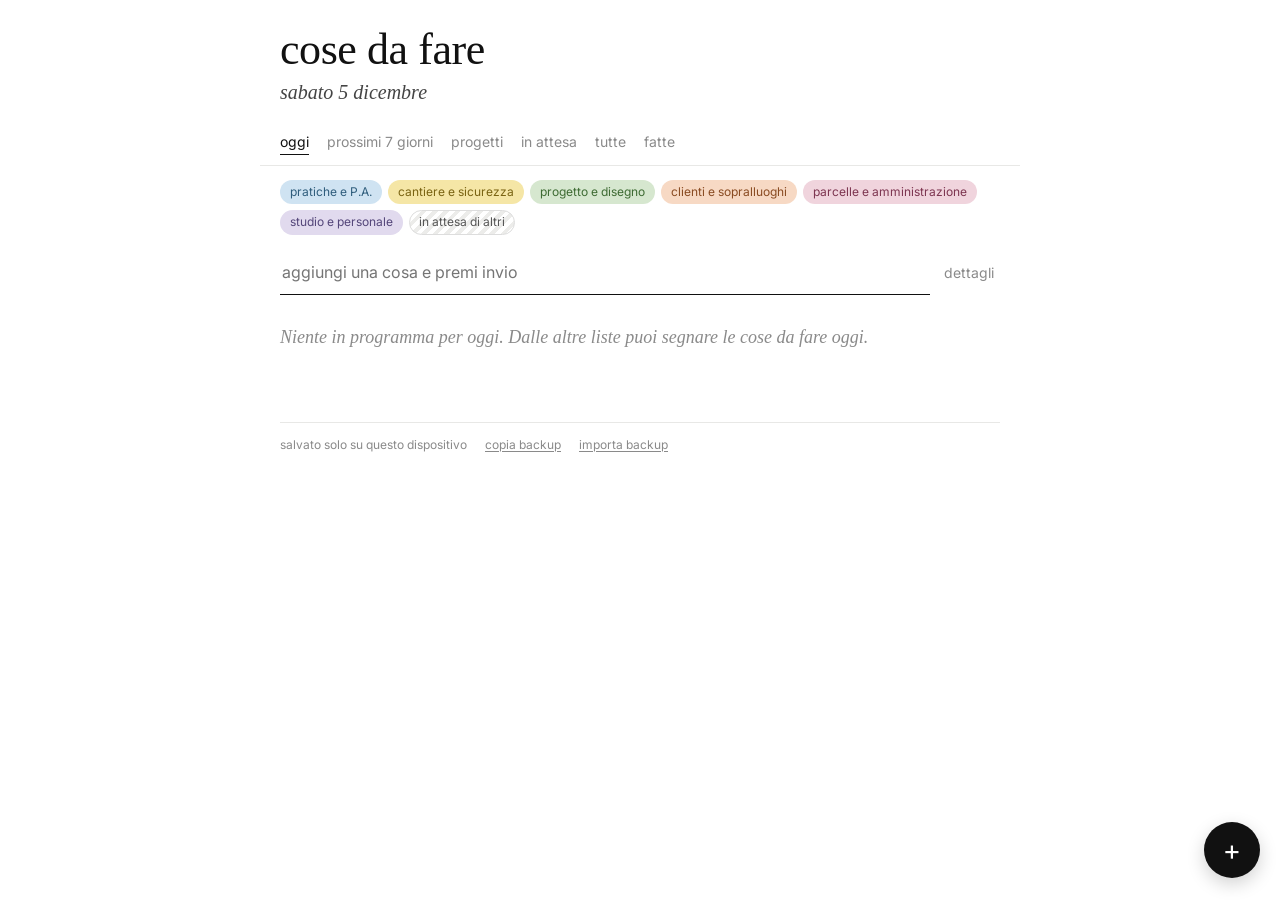
<file: extra/cose-da-fare.html>
<!DOCTYPE html>
<html lang="it">
<head>
<meta charset="utf-8">
<meta name="viewport" content="width=device-width, initial-scale=1, viewport-fit=cover">
<title>cose da fare</title>
<link rel="preconnect" href="https://fonts.googleapis.com">
<link rel="preconnect" href="https://fonts.gstatic.com" crossorigin>
<link href="https://fonts.googleapis.com/css2?family=Inter:wght@400;500;600&display=swap" rel="stylesheet">
<style>
:root{
  --ink:#111; --mute:#8a8a8a; --line:#e8e8e6; --bg:#fff; --soft:#f7f7f5;
  --c-pa:#CFE3F2;   --c-pa-ink:#2F5D7C;
  --c-can:#F5E6A6;  --c-can-ink:#7A6312;
  --c-prog:#D6E7CF; --c-prog-ink:#3E6B33;
  --c-cli:#F7D9C4;  --c-cli-ink:#8A4B22;
  --c-amm:#F0D4DD;  --c-amm-ink:#7D3550;
  --c-stu:#E1DAEE;  --c-stu-ink:#54467A;
  --late:#B3261E;
  --serif:"Times New Roman",Times,serif;
  --sans:Inter,system-ui,-apple-system,"Segoe UI",Roboto,sans-serif;
}
*{box-sizing:border-box}
html,body{margin:0;background:var(--bg);color:var(--ink)}
body{font-family:var(--sans);font-size:15px;line-height:1.4;-webkit-font-smoothing:antialiased;
  padding:env(safe-area-inset-top) env(safe-area-inset-right) env(safe-area-inset-bottom) env(safe-area-inset-left)}
button{font:inherit;color:inherit;background:none;border:0;padding:0;cursor:pointer}
input,select,textarea{font:inherit;color:inherit}
.wrap{max-width:760px;margin:0 auto;padding:28px 20px 120px}
header h1{font-family:var(--serif);font-weight:400;font-size:44px;line-height:1;margin:0;letter-spacing:-.01em}
header .day{font-family:var(--serif);font-style:italic;font-size:20px;color:#444;margin-top:6px}
nav.tabs{display:flex;gap:18px;overflow-x:auto;margin:26px -20px 0;padding:0 20px 10px;border-bottom:1px solid var(--line);scrollbar-width:none}
nav.tabs::-webkit-scrollbar{display:none}
nav.tabs a{color:var(--mute);text-decoration:none;white-space:nowrap;font-size:14px;padding-bottom:2px}
nav.tabs a.on{color:var(--ink);border-bottom:1px solid var(--ink)}
nav.tabs a sup{font-size:10px;margin-left:2px}
.legend{display:flex;flex-wrap:wrap;gap:6px;margin:14px 0 4px}
.chip{display:inline-flex;align-items:center;gap:6px;font-size:12px;padding:3px 9px;border-radius:20px;background:var(--c);color:var(--ci);border:1px solid transparent;white-space:nowrap}
.legend .chip{opacity:.55}
.legend .chip.on,.legend:not(.filtered) .chip{opacity:1}
.legend .chip.hatch{background:repeating-linear-gradient(135deg,#ececea 0 4px,#fff 4px 8px);color:#555;border-color:#ddd}
.quick{display:flex;gap:8px;margin:16px 0 8px}
.quick input{flex:1;border:0;border-bottom:1px solid var(--ink);padding:10px 2px;outline:none;font-size:16px;background:transparent}
.quick button{font-size:14px;padding:0 6px;color:var(--mute)}
h2{font-family:var(--serif);font-weight:400;font-size:24px;margin:30px 0 8px;display:flex;align-items:baseline;gap:10px}
h2 .n{font-family:var(--sans);font-size:12px;color:var(--mute)}
h2 .acts{margin-left:auto;display:flex;gap:14px;white-space:nowrap;flex:none}
h2 .t{min-width:0}
h2 .acts button{font-family:var(--sans);font-size:13px;color:var(--mute)}
h2.late{color:var(--late)}
.task{position:relative;display:flex;gap:12px;align-items:flex-start;padding:11px 10px 11px 16px;border-bottom:1px solid var(--line)}
.task::before{content:"";position:absolute;left:0;top:8px;bottom:8px;width:5px;border-radius:3px;background:var(--c)}
.task.wait{background:repeating-linear-gradient(135deg,#f4f4f2 0 5px,#fff 5px 10px)}
.task.wait::before{background:repeating-linear-gradient(180deg,#bdbdbd 0 3px,transparent 3px 6px)}
.chk{flex:none;width:22px;height:22px;border:1.5px solid #222;border-radius:50%;margin-top:1px;display:grid;place-items:center;background:#fff}
.chk::after{content:"";width:10px;height:10px;border-radius:50%;background:transparent}
.done .chk::after{background:#222}
.wait .chk{border-style:dashed;border-color:#999}
.tb{flex:1;min-width:0;cursor:pointer}
.tt{font-size:15px;word-wrap:break-word}
.done .tt{text-decoration:line-through;color:var(--mute)}
.meta{display:flex;flex-wrap:wrap;gap:4px 12px;margin-top:3px;font-size:12px;color:var(--mute)}
.meta .prj{font-family:var(--serif);font-style:italic;font-size:14px;color:#444}
.meta .cat{color:var(--ci)}
.meta .due.late{color:var(--late);font-weight:500}
.meta .due.today{color:var(--ink);font-weight:500}
.waitline{margin-top:5px;font-size:13px;color:#555;display:flex;gap:10px;align-items:baseline;flex-wrap:wrap}
.waitline b{font-weight:500;color:#222}
.waitline button{font-size:12px;color:var(--ink);text-decoration:underline;text-underline-offset:2px}
.empty{color:var(--mute);font-family:var(--serif);font-style:italic;font-size:18px;padding:22px 0}
.fab{position:fixed;right:max(20px,env(safe-area-inset-right));bottom:calc(22px + env(safe-area-inset-bottom));width:56px;height:56px;border-radius:50%;background:#111;color:#fff;font-size:28px;line-height:1;box-shadow:0 6px 18px rgba(0,0,0,.18)}
footer{margin-top:50px;padding-top:14px;border-top:1px solid var(--line);font-size:12px;color:var(--mute);display:flex;flex-wrap:wrap;gap:8px 18px;align-items:center}
footer button{font-size:12px;color:var(--mute);text-decoration:underline;text-underline-offset:2px}
#status.err{color:var(--late)}
/* sheet */
.ov{position:fixed;inset:0;background:rgba(20,20,20,.28);display:flex;align-items:flex-end;justify-content:center;z-index:10}
.ov[hidden]{display:none}
.sheet{background:#fff;width:100%;max-width:560px;max-height:92vh;overflow:auto;border-radius:16px 16px 0 0;padding:22px 20px calc(22px + env(safe-area-inset-bottom))}
@media(min-width:700px){.ov{align-items:center}.sheet{border-radius:14px}}
.sheet h3{font-family:var(--serif);font-weight:400;font-size:26px;margin:0 0 14px}
.f{margin:14px 0}
.f > label,.f > .lb{display:block;font-size:12px;color:var(--mute);margin-bottom:5px}
.f input[type=text],.f input[type=date],.f select,.f textarea{width:100%;border:0;border-bottom:1px solid #bbb;padding:8px 2px;background:transparent;outline:none;font-size:16px;border-radius:0}
.f textarea{resize:vertical;min-height:54px}
.f input:focus,.f select:focus,.f textarea:focus{border-bottom-color:#111}
.row2{display:grid;grid-template-columns:1fr 1fr;gap:12px}
.cats{display:flex;flex-wrap:wrap;gap:6px}
.cats .chip{cursor:pointer;opacity:.5}
.cats .chip.on{opacity:1;border-color:var(--ci)}
.qd{display:flex;gap:12px;margin-top:6px}
.qd button{font-size:12px;color:var(--mute);text-decoration:underline;text-underline-offset:2px}
.tog{display:flex;align-items:center;gap:8px;font-size:14px;margin:8px 0;cursor:pointer}
.tog input{width:18px;height:18px;accent-color:#111}
.waitbox{padding:10px 12px;margin:0 -12px;background:repeating-linear-gradient(135deg,#f4f4f2 0 5px,#fff 5px 10px);border-radius:8px}
.btns{display:flex;gap:10px;margin-top:22px;align-items:center}
.btn{padding:10px 18px;border-radius:22px;border:1px solid #111;font-size:14px}
.btn.pri{background:#111;color:#fff}
.btn.del{border-color:transparent;color:var(--late);margin-left:auto;padding-right:0}
.confirm{font-size:13px;color:var(--late);margin-top:10px}
.toast{position:fixed;left:50%;bottom:calc(92px + env(safe-area-inset-bottom));transform:translateX(-50%);background:#111;color:#fff;font-size:13px;padding:8px 14px;border-radius:20px;z-index:20}
</style>
</head>
<body>
<div class="wrap">
  <header>
    <h1>cose da fare</h1>
    <div class="day" id="day"></div>
  </header>
  <nav class="tabs" id="tabs"></nav>
  <div class="legend" id="legend"></div>
  <form class="quick" id="quick" autocomplete="off">
    <input id="qin" type="text" placeholder="aggiungi una cosa e premi invio" enterkeyhint="done">
    <button type="button" id="qmore" title="aggiungi con i dettagli">dettagli</button>
  </form>
  <main id="list"></main>
  <footer>
    <span id="status">avvio…</span>
    <button id="bk">copia backup</button>
    <button id="imp">importa backup</button>
  </footer>
</div>
<button class="fab" id="fab" aria-label="nuova cosa da fare">+</button>
<div class="ov" id="ov" hidden><div class="sheet" role="dialog" aria-modal="true" id="sheet"></div></div>

<script>
(function(){
"use strict";
const CATS=[
  {id:'pa',  name:'pratiche e P.A.'},
  {id:'can', name:'cantiere e sicurezza'},
  {id:'prog',name:'progetto e disegno'},
  {id:'cli', name:'clienti e sopralluoghi'},
  {id:'amm', name:'parcelle e amministrazione'},
  {id:'stu', name:'studio e personale'}
];
const CATMAP=Object.fromEntries(CATS.map(c=>[c.id,c]));
const VIEWS=[['oggi','oggi'],['settimana','prossimi 7 giorni'],['progetti','progetti'],['attesa','in attesa'],['tutte','tutte'],['fatte','fatte']];
const $=s=>document.querySelector(s);

/* ---------- date ---------- */
const pad=n=>String(n).padStart(2,'0');
const ds=d=>d.getFullYear()+'-'+pad(d.getMonth()+1)+'-'+pad(d.getDate());
const today=()=>ds(new Date());
const parse=s=>{const[a,b,c]=s.split('-').map(Number);return new Date(a,b-1,c)};
const addDays=(s,n)=>{const d=parse(s);d.setDate(d.getDate()+n);return ds(d)};
const diff=s=>Math.round((parse(s)-parse(today()))/864e5);
function dueLabel(s){
  const n=diff(s);
  if(n<0) return n===-1?'scaduta ieri':'scaduta da '+(-n)+' gg';
  if(n===0) return 'scade oggi';
  if(n===1) return 'domani';
  if(n<7) return parse(s).toLocaleDateString('it-IT',{weekday:'long'});
  return parse(s).toLocaleDateString('it-IT',{day:'numeric',month:'short'});
}

/* ---------- store ---------- */
const S={items:new Map(),col:null};
const LS='gba-cose-da-fare-v1';
const uid=()=>Date.now().toString(36)+Math.random().toString(36).slice(2,8);
function loadLocal(){try{const r=localStorage.getItem(LS);if(r)JSON.parse(r).forEach(x=>x&&x.id&&S.items.set(x.id,x));}catch(e){}}
function saveLocal(){try{localStorage.setItem(LS,JSON.stringify([...S.items.values()]));}catch(e){}}
const chains={};
function enqueue(id,fn){chains[id]=(chains[id]||Promise.resolve()).then(fn).catch(err=>{
  setStatus(err&&err.code==='quota_exceeded'?'archivio pieno: elimina qualche cosa fatta':'non sono riuscito a salvare l’ultima modifica',true);});}
function persist(item){
  item.updated=Date.now();
  S.items.set(item.id,item);saveLocal();render();
  if(S.col){const body=JSON.parse(JSON.stringify(item));enqueue(item.id,()=>S.col.doc(item.id).set(body));}
}
function removeItem(id){
  S.items.delete(id);saveLocal();render();
  if(S.col) enqueue(id,()=>S.col.doc(id).delete());
}
const tasks=()=>[...S.items.values()].filter(x=>x.kind==='task');
const projects=()=>[...S.items.values()].filter(x=>x.kind==='project').sort((a,b)=>a.name.localeCompare(b.name,'it'));
const projName=id=>{const p=S.items.get(id);return p&&p.kind==='project'?p.name:''};

function isDone(t){return t.daily?t.doneOn===today():!!t.done}
function isWaiting(t){return !!(t.waitWho||t.waitWhat)&&!isDone(t)}
function inToday(t){
  if(t.daily) return true;
  if(t.done) return false;
  const td=today();
  return (t.plannedFor&&t.plannedFor<=td)||(t.due&&t.due<=td);
}
function sortT(a,b){
  const ka=(a.due||'9999')+(a.created||0), kb=(b.due||'9999')+(b.created||0);
  return ka<kb?-1:ka>kb?1:0;
}

/* ---------- ui state ---------- */
let view='oggi', catFilter=null, showArchived=false;
function readHash(){const h=location.hash.slice(1);view=VIEWS.some(v=>v[0]===h)?h:'oggi';}
readHash();
addEventListener('hashchange',()=>{readHash();render();});

function h(tag,attrs,...kids){
  const e=document.createElement(tag);
  if(attrs)for(const k in attrs){
    const v=attrs[k];
    if(v==null||v===false)continue;
    if(k.startsWith('on'))e.addEventListener(k.slice(2),v);
    else if(k==='style')e.setAttribute('style',v);
    else if(k==='text')e.textContent=v;
    else e.setAttribute(k,v===true?'':v);
  }
  for(const c of kids.flat()){if(c==null||c===false)continue;e.append(c.nodeType?c:document.createTextNode(c));}
  return e;
}
const catStyle=id=>`--c:var(--c-${id});--ci:var(--c-${id}-ink)`;

let toastT;
function toast(msg){let t=$('.toast');if(!t){t=h('div',{class:'toast'});document.body.append(t);}t.textContent=msg;clearTimeout(toastT);toastT=setTimeout(()=>t.remove(),2200);}
function setStatus(msg,err){const s=$('#status');s.textContent=msg;s.className=err?'err':'';}

/* ---------- render ---------- */
function render(){
  $('#day').textContent=new Date().toLocaleDateString('it-IT',{weekday:'long',day:'numeric',month:'long'});
  const open=tasks().filter(t=>!isDone(t));
  const counts={
    oggi:tasks().filter(t=>inToday(t)&&!isDone(t)).length,
    settimana:open.filter(t=>!t.daily&&t.due&&diff(t.due)<7).length,
    progetti:projects().filter(p=>!p.archived).length,
    attesa:open.filter(isWaiting).length,
    tutte:open.length,fatte:0
  };
  const tabs=$('#tabs');tabs.innerHTML='';
  VIEWS.forEach(([id,label])=>tabs.append(h('a',{href:'#'+id,class:view===id?'on':null},label,counts[id]?h('sup',null,String(counts[id])):null)));

  const lg=$('#legend');lg.innerHTML='';lg.className='legend'+(catFilter?' filtered':'');
  CATS.forEach(c=>lg.append(h('button',{class:'chip'+(catFilter===c.id?' on':''),style:catStyle(c.id),onclick:()=>{catFilter=catFilter===c.id?null:c.id;render();}},c.name)));
  lg.append(h('span',{class:'chip hatch',title:'le cose che aspettano qualcun altro hanno il fondo tratteggiato'},'in attesa di altri'));

  const L=$('#list');L.innerHTML='';
  const F=arr=>catFilter?arr.filter(t=>(t.cat||'stu')===catFilter):arr;
  ({oggi:vOggi,settimana:vSett,progetti:vProg,attesa:vAttesa,tutte:vTutte,fatte:vFatte})[view](L,F);
}
function section(L,title,list,opts={}){
  if(!list.length&&!opts.keep)return;
  L.append(h('h2',{class:opts.late?'late':null},h('span',{class:'t'},title),h('span',{class:'n'},list.length?String(list.length):''),opts.acts||null));
  if(!list.length&&opts.emptyText)L.append(h('div',{class:'empty'},opts.emptyText));
  list.forEach(t=>L.append(row(t)));
}
function empty(L,txt){L.append(h('div',{class:'empty'},txt));}

function vOggi(L,F){
  const all=F(tasks()).filter(inToday);
  const daily=all.filter(t=>t.daily).sort(sortT);
  const rest=all.filter(t=>!t.daily);
  const late=rest.filter(t=>t.due&&diff(t.due)<0&&!isWaiting(t)).sort(sortT);
  const now=rest.filter(t=>!(t.due&&diff(t.due)<0)&&!isWaiting(t)).sort(sortT);
  const wait=rest.filter(isWaiting).sort(sortT);
  const doneToday=F(tasks()).filter(t=>!t.daily&&t.done&&t.doneAt&&ds(new Date(t.doneAt))===today());
  if(!all.length&&!doneToday.length) return empty(L,'Niente in programma per oggi. Dalle altre liste puoi segnare le cose da fare oggi.');
  section(L,'scadute',late,{late:true});
  section(L,'da fare oggi',now);
  section(L,'ogni giorno',daily);
  section(L,'in scadenza, ma in attesa di altri',wait);
  section(L,'fatte oggi',doneToday);
}
function vSett(L,F){
  const list=F(tasks()).filter(t=>!t.daily&&!isDone(t)&&t.due&&diff(t.due)<7).sort(sortT);
  if(!list.length) return empty(L,'Nessuna scadenza nei prossimi sette giorni.');
  section(L,'scadute',list.filter(t=>diff(t.due)<0),{late:true});
  for(let i=0;i<7;i++){
    const d=addDays(today(),i);
    const lab=i===0?'oggi':i===1?'domani':parse(d).toLocaleDateString('it-IT',{weekday:'long',day:'numeric',month:'short'});
    section(L,lab,list.filter(t=>t.due===d));
  }
}
function vProg(L,F){
  const ps=projects().filter(p=>showArchived||!p.archived);
  const open=F(tasks()).filter(t=>!isDone(t));
  L.append(h('div',{class:'qd',style:'margin-top:18px'},
    h('button',{onclick:()=>openProject()},'+ nuovo progetto'),
    projects().some(p=>p.archived)?h('button',{onclick:()=>{showArchived=!showArchived;render();}},showArchived?'nascondi archiviati':'mostra archiviati'):null));
  if(!ps.length&&!open.length) return empty(L,'Ancora nessun progetto. Creane uno e raggruppa lì le cose da fare.');
  ps.forEach(p=>{
    const list=open.filter(t=>t.projectId===p.id).sort(sortT);
    section(L,p.name+(p.archived?' (archiviato)':''),list,{keep:true,emptyText:'nessuna cosa aperta',acts:h('span',{class:'acts'},
      h('button',{onclick:()=>openSheet(null,{projectId:p.id})},'+ aggiungi'),
      h('button',{onclick:()=>openProject(p)},'modifica'))});
  });
  const known=new Set(projects().map(p=>p.id));
  section(L,'senza progetto',open.filter(t=>!t.projectId||!known.has(t.projectId)).sort(sortT));
}
function vAttesa(L,F){
  const list=F(tasks()).filter(isWaiting).sort(sortT);
  if(!list.length) return empty(L,'Non stai aspettando nessuno.');
  const by={};list.forEach(t=>{const k=(t.waitWho||'qualcuno').trim();(by[k]=by[k]||[]).push(t);});
  Object.keys(by).sort((a,b)=>a.localeCompare(b,'it')).forEach(k=>section(L,'da '+k,by[k]));
}
function vTutte(L,F){
  const list=F(tasks()).filter(t=>!isDone(t)).sort(sortT);
  if(!list.length) return empty(L,'Lista vuota. Aggiungi la prima cosa qui sopra.');
  CATS.forEach(c=>section(L,c.name,list.filter(t=>(t.cat||'stu')===c.id)));
}
function vFatte(L,F){
  const list=F(tasks()).filter(t=>!t.daily&&t.done).sort((a,b)=>(b.doneAt||0)-(a.doneAt||0));
  if(!list.length) return empty(L,'Ancora niente di fatto.');
  const old=list.filter(t=>t.doneAt&&Date.now()-t.doneAt>30*864e5);
  section(L,'completate',list.slice(0,150),{acts:old.length?h('span',{class:'acts'},h('button',{onclick:()=>{old.forEach(t=>removeItem(t.id));toast('eliminate '+old.length+' cose vecchie');}},'elimina quelle di oltre 30 giorni')):null});
}

function row(t){
  const done=isDone(t),wait=isWaiting(t),cat=CATMAP[t.cat]?t.cat:'stu';
  const meta=h('div',{class:'meta'});
  const pn=projName(t.projectId); if(pn&&view!=='progetti') meta.append(h('span',{class:'prj'},pn));
  if(view!=='tutte') meta.append(h('span',{class:'cat'},CATMAP[cat].name));
  if(t.daily) meta.append(h('span',null,'ogni giorno'));
  else if(t.due&&!done){const n=diff(t.due);meta.append(h('span',{class:'due'+(n<0?' late':n===0?' today':'')},dueLabel(t.due)));}
  if(!t.daily&&!done&&t.plannedFor&&t.plannedFor<=today()&&view!=='oggi') meta.append(h('span',null,'in programma oggi'));
  if(t.note) meta.append(h('span',null,'· nota'));
  const body=h('div',{class:'tb',onclick:()=>openSheet(t)},h('div',{class:'tt'},t.title||'(senza titolo)'),meta);
  if(wait) body.append(h('div',{class:'waitline'},
    h('span',null,'aspetti ',h('b',null,t.waitWho||'qualcuno'),t.waitWhat?' — '+t.waitWhat:''),
    h('button',{onclick:e=>{e.stopPropagation();persist({...t,waitWho:'',waitWhat:''});toast('sbloccata: ora tocca a te');}},'sbloccata')));
  return h('div',{class:'task'+(done?' done':'')+(wait?' wait':''),style:catStyle(cat)},
    h('button',{class:'chk','aria-label':done?'segna da fare':'segna fatta',onclick:()=>toggle(t)}),body);
}
function toggle(t){
  if(t.daily) persist({...t,doneOn:isDone(t)?'':today()});
  else persist({...t,done:!t.done,doneAt:!t.done?Date.now():null});
}

/* ---------- sheet ---------- */
const ov=$('#ov'),sheet=$('#sheet');
function closeSheet(){ov.hidden=true;sheet.innerHTML='';}
ov.addEventListener('click',e=>{if(e.target===ov)closeSheet();});
addEventListener('keydown',e=>{if(e.key==='Escape'&&!ov.hidden)closeSheet();});
let lastCat='stu';

function openSheet(t,preset){
  const isNew=!t;
  const d=t?{...t}:{id:uid(),kind:'task',title:'',cat:lastCat,projectId:'',due:'',daily:false,plannedFor:view==='oggi'?today():'',waitWho:'',waitWhat:'',note:'',created:Date.now(),...(preset||{})};
  sheet.innerHTML='';
  const title=h('input',{type:'text',value:d.title,placeholder:'che cosa devi fare'});
  const sel=h('select',null,h('option',{value:''},'— nessun progetto —'),
    projects().filter(p=>!p.archived||p.id===d.projectId).map(p=>h('option',{value:p.id,selected:p.id===d.projectId},p.name)),
    h('option',{value:'__new'},'+ nuovo progetto…'));
  const newP=h('input',{type:'text',placeholder:'nome del nuovo progetto',style:'display:none;margin-top:8px'});
  sel.addEventListener('change',()=>{newP.style.display=sel.value==='__new'?'':'none';if(sel.value==='__new')newP.focus();});
  let cat=CATMAP[d.cat]?d.cat:'stu';
  const cats=h('div',{class:'cats'});
  const drawCats=()=>{cats.innerHTML='';CATS.forEach(c=>cats.append(h('span',{class:'chip'+(c.id===cat?' on':''),style:catStyle(c.id),onclick:()=>{cat=c.id;drawCats();}},c.name)));};drawCats();
  const due=h('input',{type:'date',value:d.due||''});
  const daily=h('input',{type:'checkbox',checked:!!d.daily});
  const planned=h('input',{type:'checkbox',checked:!!(d.plannedFor&&d.plannedFor<=today())});
  const who=h('input',{type:'text',value:d.waitWho||'',placeholder:'chi (es. Comune, cliente, impresa)',list:'whos'});
  const what=h('input',{type:'text',value:d.waitWhat||'',placeholder:'che cosa (es. parere, rilievo, preventivo)'});
  const whos=h('datalist',{id:'whos'},[...new Set(tasks().map(x=>x.waitWho).filter(Boolean))].map(w=>h('option',{value:w})));
  const note=h('textarea',{placeholder:'note'});note.value=d.note||'';
  const conf=h('div',{class:'confirm'});
  function save(){
    let pid=sel.value;
    if(pid==='__new'){const nm=newP.value.trim();if(nm){const p={id:uid(),kind:'project',name:nm,archived:false,created:Date.now()};persist(p);pid=p.id;}else pid='';}
    const v=title.value.trim(); if(!v){title.focus();return;}
    lastCat=cat;
    const td=today();
    persist({...d,title:v,cat,projectId:pid,due:due.value||'',daily:daily.checked,
      plannedFor:planned.checked?(d.plannedFor&&d.plannedFor<=td?d.plannedFor:td):'',
      waitWho:who.value.trim(),waitWhat:what.value.trim(),note:note.value.trim()});
    closeSheet(); if(isNew)toast('aggiunta');
  }
  let armed=false;
  sheet.append(
    h('h3',null,isNew?'nuova cosa da fare':'modifica'),
    h('div',{class:'f'},title),
    h('div',{class:'f'},h('span',{class:'lb'},'tipo di attività'),cats),
    h('div',{class:'f'},h('label',null,'progetto'),sel,newP),
    h('div',{class:'f'},h('label',null,'scadenza'),due,h('div',{class:'qd'},
      h('button',{type:'button',onclick:()=>due.value=today()},'oggi'),
      h('button',{type:'button',onclick:()=>due.value=addDays(today(),1)},'domani'),
      h('button',{type:'button',onclick:()=>due.value=addDays(today(),7)},'tra una settimana'),
      h('button',{type:'button',onclick:()=>due.value=''},'nessuna'))),
    h('div',{class:'f'},
      h('label',{class:'tog'},planned,'da fare oggi'),
      h('label',{class:'tog'},daily,'ogni giorno (torna da fare ogni mattina)')),
    h('div',{class:'f waitbox'},h('span',{class:'lb'},'prima devo aspettare che…'),who,whos,h('div',{style:'height:6px'}),what),
    h('div',{class:'f'},note),
    h('div',{class:'btns'},
      h('button',{class:'btn pri',onclick:save},'salva'),
      h('button',{class:'btn',onclick:closeSheet},'annulla'),
      isNew?null:h('button',{class:'btn del',onclick:()=>{if(!armed){armed=true;conf.textContent='Premi di nuovo “elimina” per confermare.';return;}removeItem(d.id);closeSheet();toast('eliminata');}},'elimina')),
    conf);
  title.addEventListener('keydown',e=>{if(e.key==='Enter'){e.preventDefault();save();}});
  ov.hidden=false; if(isNew)setTimeout(()=>title.focus(),50);
}

function openProject(p){
  const isNew=!p;
  const d=p?{...p}:{id:uid(),kind:'project',name:'',archived:false,created:Date.now()};
  sheet.innerHTML='';
  const name=h('input',{type:'text',value:d.name,placeholder:'es. Seveso, via San Matteo'});
  const arch=h('input',{type:'checkbox',checked:!!d.archived});
  const conf=h('div',{class:'confirm'});let armed=false;
  const save=()=>{const v=name.value.trim();if(!v){name.focus();return;}persist({...d,name:v,archived:arch.checked});closeSheet();};
  name.addEventListener('keydown',e=>{if(e.key==='Enter'){e.preventDefault();save();}});
  sheet.append(h('h3',null,isNew?'nuovo progetto':'progetto'),
    h('div',{class:'f'},h('label',null,'nome'),name),
    isNew?null:h('div',{class:'f'},h('label',{class:'tog'},arch,'archiviato (non compare più nelle liste dei progetti)')),
    h('div',{class:'btns'},h('button',{class:'btn pri',onclick:save},'salva'),h('button',{class:'btn',onclick:closeSheet},'annulla'),
      isNew?null:h('button',{class:'btn del',onclick:()=>{
        if(!armed){armed=true;conf.textContent='Le cose da fare restano, ma senza progetto. Premi di nuovo per confermare.';return;}
        tasks().filter(t=>t.projectId===d.id).forEach(t=>persist({...t,projectId:''}));removeItem(d.id);closeSheet();}},'elimina')),
    conf);
  ov.hidden=false;setTimeout(()=>name.focus(),50);
}

/* ---------- quick add ---------- */
$('#quick').addEventListener('submit',e=>{
  e.preventDefault();const v=$('#qin').value.trim();if(!v)return;
  persist({id:uid(),kind:'task',title:v,cat:catFilter||lastCat,projectId:'',due:'',daily:false,
    plannedFor:view==='oggi'?today():'',waitWho:'',waitWhat:'',note:'',created:Date.now()});
  $('#qin').value='';toast(view==='oggi'?'aggiunta a oggi':'aggiunta');
});
$('#qmore').addEventListener('click',()=>{const v=$('#qin').value.trim();$('#qin').value='';openSheet(null,{title:v,cat:catFilter||lastCat});});
$('#fab').addEventListener('click',()=>openSheet(null,catFilter?{cat:catFilter}:null));

/* ---------- backup ---------- */
$('#bk').addEventListener('click',async()=>{
  const txt=JSON.stringify([...S.items.values()]);
  try{await navigator.clipboard.writeText(txt);toast('backup copiato: incollalo in una mail o in un file di testo');}
  catch(e){openText('backup',txt,null);}
});
$('#imp').addEventListener('click',()=>openText('importa backup','',txt=>{
  let arr;try{arr=JSON.parse(txt);}catch(e){toast('testo non valido');return;}
  if(!Array.isArray(arr)){toast('testo non valido');return;}
  let n=0;arr.forEach(x=>{if(x&&x.id&&(x.kind==='task'||x.kind==='project')){persist(x);n++;}});
  toast('importati '+n+' elementi');
}));
function openText(ttl,val,onOk){
  sheet.innerHTML='';const ta=h('textarea',{style:'min-height:180px;font-size:12px'});ta.value=val;
  sheet.append(h('h3',null,ttl),h('div',{class:'f'},h('label',null,onOk?'incolla qui il testo del backup':'seleziona e copia questo testo'),ta),
    h('div',{class:'btns'},onOk?h('button',{class:'btn pri',onclick:()=>{onOk(ta.value);closeSheet();}},'importa'):null,h('button',{class:'btn',onclick:closeSheet},'chiudi')));
  ov.hidden=false;if(!onOk){ta.focus();ta.select();}
}

/* ---------- sync ---------- */
loadLocal();render();
let lastDay=today();
setInterval(()=>{if(today()!==lastDay){lastDay=today();render();}},60000);
document.addEventListener('visibilitychange',()=>{if(!document.hidden)render();});

(async()=>{
  if(typeof window.claude==='undefined'||!window.claude.use){setStatus('salvato solo su questo dispositivo');return;}
  const timer=setTimeout(()=>setStatus('archivio non raggiungibile: per ora le modifiche restano su questo dispositivo',true),10000);
  let db=null,user=null;
  try{[db,user]=await Promise.all([window.claude.use('db'),window.claude.use('user')]);}catch(e){}
  const id=user?await user.id():null;
  if(!db||!id){clearTimeout(timer);setStatus('salvato solo su questo dispositivo — accedi a claude.ai per sincronizzare');return;}
  const col=db.collection('data/users/'+id);
  S.col=col;
  let first=true;
  col.onSnapshot(snap=>{
    const m=new Map();
    snap.docs.forEach(d=>{const x=d.data();if(x)m.set(d.id,{...x,id:d.id});});
    if(snap.metadata.fromCache){ if(first&&m.size===0)return; }
    else{
      clearTimeout(timer);setStatus('sincronizzato su tutti i tuoi dispositivi');
      if(first){
        first=false;
        if(m.size===0&&S.items.size>0){[...S.items.values()].forEach(persist);return;}
      }
    }
    S.items=m;saveLocal();render();
  },err=>{clearTimeout(timer);setStatus('sincronizzazione interrotta: ricarica la pagina',true);});
})();
})();
</script>
</body>
</html>
</file>
